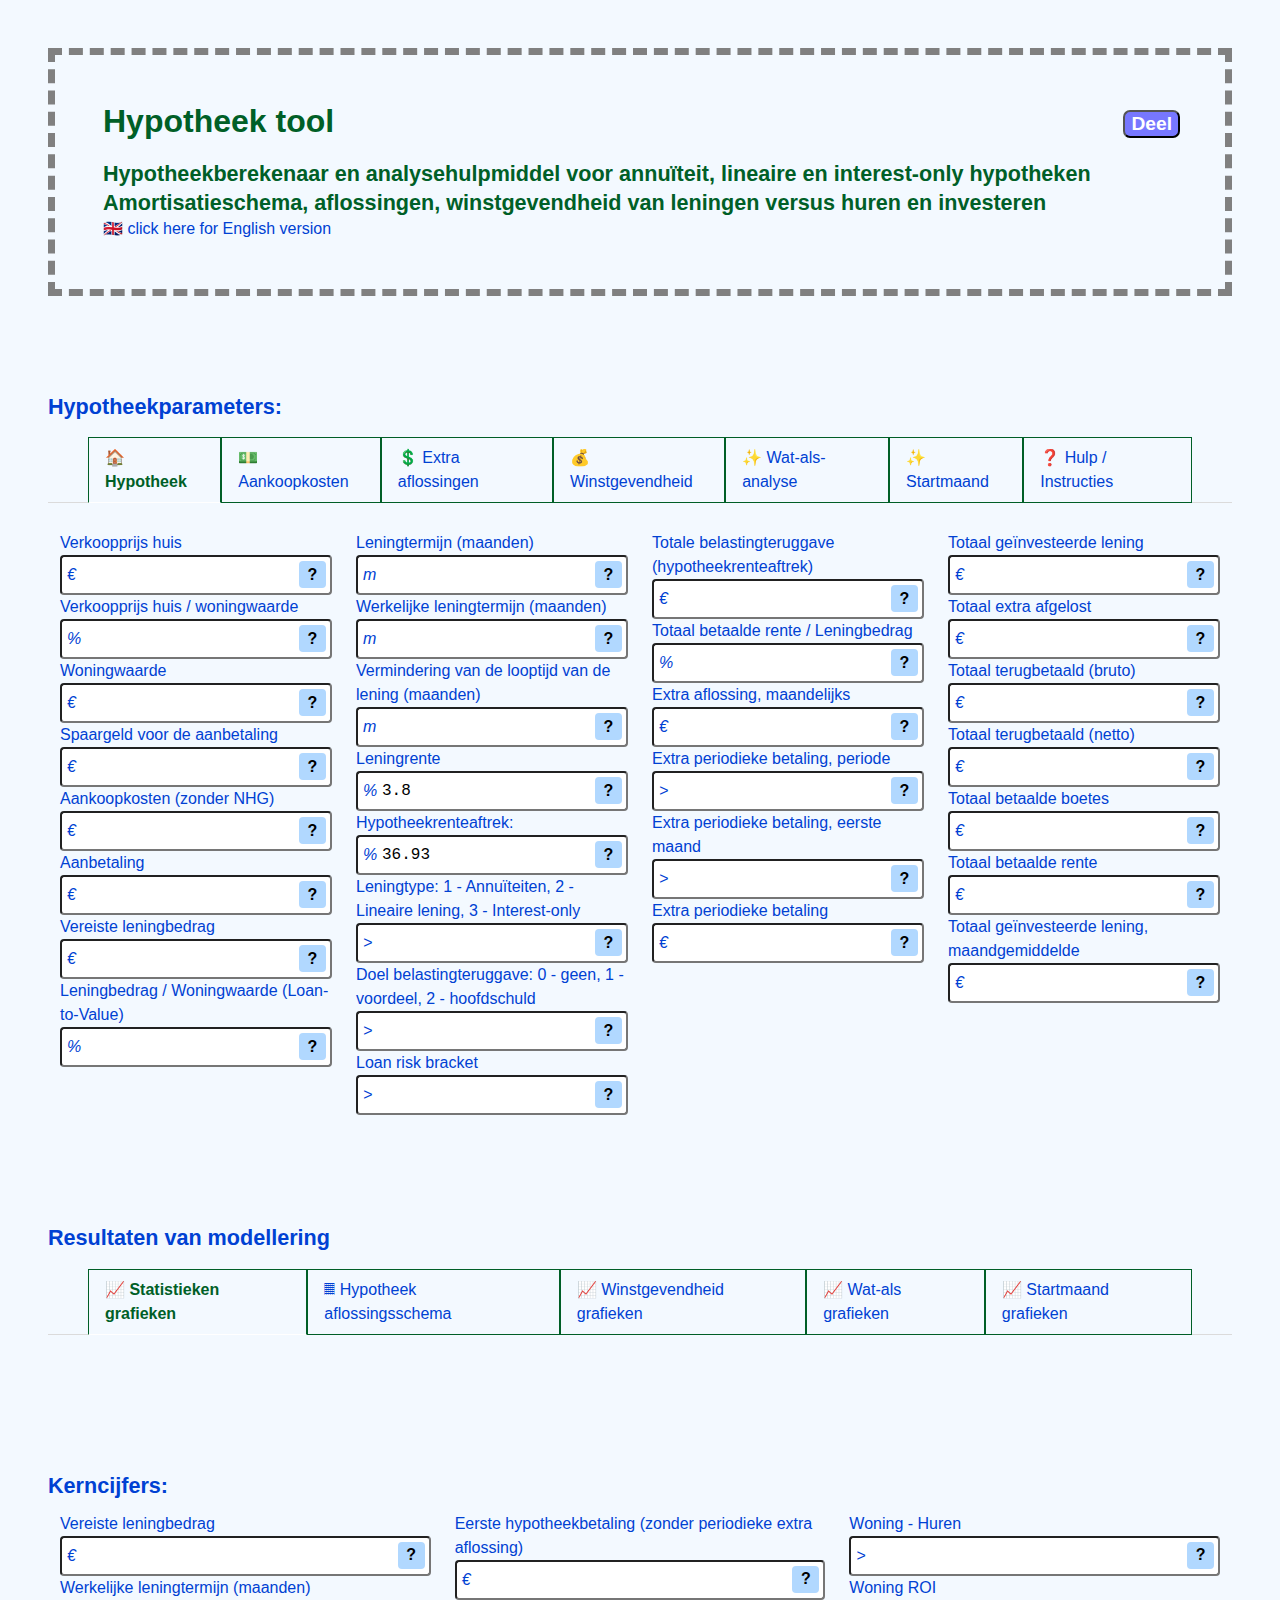
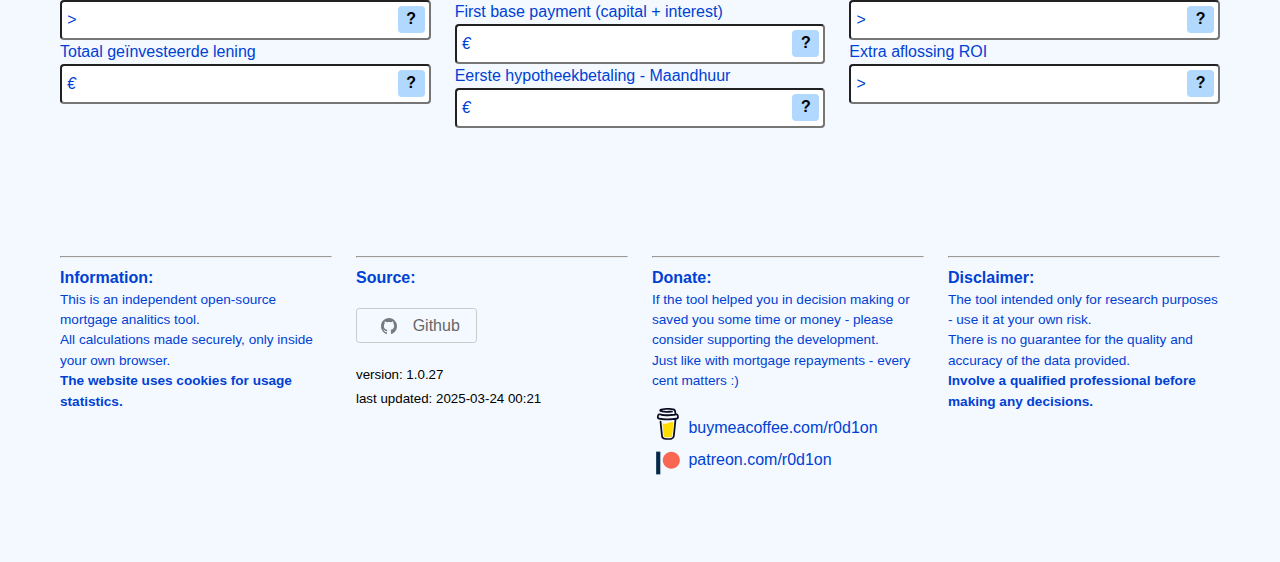
<file: nl.html>
<!DOCTYPE html>
<html lang="nl">
<head>
    <meta http-equiv="Content-Type" content="text/html; charset=UTF-8">
    <script id="plotlyjs" src='https://cdn.plot.ly/plotly-2.35.2.min.js' async></script>

    <link rel="icon" href="https://hypotheek-bereken.com/favicon.ico">
    <link rel="apple-touch-icon" href="https://hypotheek-bereken.com/icon.png">
    <link rel="manifest" href="https://hypotheek-bereken.com/manifest.json">
    <link rel="canonical" href="https://hypotheek-bereken.com/nl/rekenmachine.html">
    <link rel="preload" as="image" href="https://github.blog/wp-content/uploads/2008/12/forkme_right_green_007200.png?resize=149%2C149">

    <script src="../loans.js"></script>
    <script src="../main.js"></script>
    <script src="../deploy_info.js"></script>

    <meta name="viewport" content="width=device-width,initial-scale=1">
    <meta name="theme-color" content="#000000">
    <meta name="description" content="Hypotheekanalyse tool: bereken een maandelijkse betalingen schema met extra aflossingen. Winstgevendheidsanalyse: hypotheek versus huren.">
    <meta name="keywords" content="Hypotheek betalings calculator, extra aflossen hypotheek, hypotheek berekenen, hypotheken vergelijken, bruto netto hypotheek, hypotheek aflossen berekenen, annuïteitenhypotheek, lineaire hypotheek, hypotheek maandlasten berekenen">

    <title>Hypotheekbetaling Calculator</title>

    <link href="../main.css" rel="stylesheet">
</head>

<body>
    <div class="container">

        <section class="section title">
            <div class="header">
                <h1 data-id="h_1">Hypotheek tool</h1>
                <br>
                <h2 data-id="h_2">Hypotheekberekenaar en analysehulpmiddel voor annuïteit, lineaire en interest-only hypotheken</h2>
                <h2 data-id="h_5">Amortisatieschema, aflossingen, winstgevendheid van leningen versus huren en investeren</h2>
                <a data-id="language" href="en/mortgage-calculator.html">🇬🇧 click here for English version</a>
            </div>
        </section>

        <button id="btn_copy" title="Deel het bereken">Deel</button>

        <section class="section"><h2 data-id="h_3">Hypotheekparameters:</h2>
            <div class="tabs is-primary">
                <ul>
                    <li class="is-active" data-block="mortgage"><a role=button data-id="b_mortgage">🏠 Hypotheek</a></li>
                    <li class="" data-block="costs"><a role=button data-id="b_costs">💵 Aankoopkosten</a></li>
                    <li class="" data-block="repayments"><a role=button data-id="b_repayments">💲 Extra aflossingen</a></li>
                    <li class="" data-block="assets"><a role=button data-id="b_assets">💰 Winstgevendheid</a></li>
                    <li class="" data-block="whatif"><a role=button data-id="b_whatif">✨ Wat-als-analyse</a></li>
                    <li class="" data-block="entry"><a role=button data-id="b_entry">✨ Startmaand</a></li>
                    <!-- <li class="" data-block="split"><a role=button data-id="b_split">✨ Split</a></li> -->
                    <li class="" data-block="help"><a role=button data-id="b_help">❓ Hulp / Instructies</a></li>
                </ul>
            </div>

            <div data-block="mortgage" class="block is-visible">
                <div class="columns">

                    <div class="column">
                        <div class="field" data-default="400000" data-tune="10000">
                            <label for="house_price">Verkoopprijs huis</label>
                            <div class="control"><input id="house_price" class="input" type="text" value="">
                            <span class="icon"><i>€</i></span><span class="tooltip" data-for="house_price_tip" data-tooltip="Vraagprijs van het pand dat u wilt kopen.">?</span></div>
                        </div>
                        <div class="field" data-default="115" data-tune="1">
                            <label for="value_discount">Verkoopprijs huis / woningwaarde</label>
                            <div class="control"><input id="value_discount" class="input" type="text" value="">
                            <span class="icon"><i>%</i></span><span class="tooltip" data-for="value_discount_tip" data-tooltip="Coefficient die de werkelijke woningwaarde bepaalt (relatief aan de vraagprijs).">?</span></div>
                        </div>
                        <div class="field" data-formula="Math.round(100 * house_price / value_discount)">
                            <label for="house_value">Woningwaarde</label>
                            <div class="control"><input id="house_value" class="input" type="text" value="">
                            <span class="icon"><i>€</i></span><span class="tooltip" data-for="house_value_tip" data-tooltip="Werkelijke woningwaarde (WOZ).">?</span></div>
                        </div>

                        <div class="field" data-default="100000" data-tune="10000">
                            <label for="savings">Spaargeld voor de aanbetaling</label>
                            <div class="control"><input id="savings" class="input" type="text" value="">
                            <span class="icon"><i>€</i></span><span class="tooltip" data-for="savings_tip" data-tooltip="Geld dat u wilt besteden aan het kopen van de woning (aanbetaling lening + transactiekosten).">?</span></div>
                        </div>

                        <div class="field" data-formula="purchase_cost">
                            <label for="cost">Aankoopkosten (zonder NHG)</label>
                            <div class="control"><input id="cost" class="input" type="text" value="">
                            <span class="icon"><i>€</i></span><span class="tooltip" data-for="cost_tip" data-tooltip="Eenmalige kosten voor de aankoop van het pand (belastingen, honoraria, enz.).">?</span></div>
                        </div>

                        <div class="field" data-formula="savings - cost">
                            <label for="downpayment">Aanbetaling</label>
                            <div class="control"><input id="downpayment" class="input" type="text" value="">
                            <span class="icon"><i>€</i></span><span class="tooltip" data-for="downpayment_tip" data-tooltip="Beschikbaar bedrag voor de lening na aftrek van transactiekosten.">?</span></div>
                        </div>

                        <div class="field" data-formula="house_price - downpayment">
                            <label for="loan">Vereiste leningbedrag</label>
                            <div class="control"><input id="loan" class="input" type="text" value="">
                            <span class="icon"><i>€</i></span><span class="tooltip" data-for="loan_tip" data-tooltip="Leningbedrag of hoofdsom: het bedrag dat u van de bank moet lenen.">?</span></div>
                        </div>
                        <div class="field" data-formula="Math.round(10000 * loan / house_value)/100">
                            <label for="loan_rate">Leningbedrag / Woningwaarde (Loan-to-Value)</label>
                            <div class="control"><input id="loan_rate" class="input" type="text" value="">
                            <span class="icon"><i>%</i></span><span class="tooltip" data-for="loan_rate_tip" data-tooltip="Deel eigen vermogen in de deal ten opzichte van het geleende bedrag. Hoe kleiner dit is, hoe lager de beschikbare hypotheekrente.">?</span></div>
                        </div>
                    </div>

                    <div class="column">
                        <div class="field" data-default="30*12" data-tune="12">
                            <label for="loan_term">Leningtermijn (maanden)</label>
                            <div class="control"><input id="loan_term" class="input" type="text" value="">
                            <span class="icon"><i>m</i></span><span class="tooltip" data-for="loan_term_tip" data-tooltip="Looptijd van de lening. Afgesproken levensduur van de lening.">?</span></div>
                        </div>
                        <div class="field" data-formula="loan_stats_result.actual_term">
                            <label for="loan_term_actual">Werkelijke leningtermijn (maanden)</label>
                            <div class="control"><input id="loan_term_actual" class="input" type="text" value="">
                            <span class="icon"><i>m</i></span><span class="tooltip" data-for="loan_term_actual_tip" data-tooltip="Werkelijke looptijd van de lening. Kan korter zijn dan de afgesproken looptijd bij extra aflossingen.">?</span></div>
                        </div>
                        <div class="field" data-formula="loan_term - loan_term_actual">
                            <label for="loan_term_reduction">Vermindering van de looptijd van de lening (maanden)</label>
                            <div class="control"><input id="loan_term_reduction" class="input" type="text" value="">
                            <span class="icon"><i>m</i></span><span class="tooltip" data-for="loan_term_reduction_tip" data-tooltip="Aantal maanden verminderd van de looptijd door extra aflossingen.">?</span></div>
                        </div>
                        <div class="field" data-default="3.8" data-tune="0.01">
                            <label for="interest">Leningrente</label>
                            <div class="control"><input id="interest" class="input" type="text" value="3.8">
                            <span class="icon"><i>%</i></span><span class="tooltip" data-for="interest_tip" data-tooltip="Jaarlijkse rentevoet van de lening (hypotheek).">?</span></div>
                        </div>
                        <div class="field" data-default="36.93" data-tune="0.01">
                            <label for="tax_rate">Hypotheekrenteaftrek:</label>
                            <div class="control"><input id="tax_rate" class="input" type="text" value="36.93">
                            <span class="icon"><i>%</i></span><span class="tooltip" data-for="tax_rate_tip" data-tooltip="Bepaalt het fiscaal aftrekbare percentage (box-1) van de betaalde rente.">?</span></div>
                        </div>
                        <div class="field" data-default="1" data-tune="1">
                            <label for="loan_type">Leningtype: 1 - Annuïteiten, 2 - Lineaire lening, 3 - Interest-only</label>
                            <div class="control"><input id="loan_type" class="input" type="text" value="">
                            <span class="icon"><i>&gt;</i></span><span class="tooltip" data-for="loan_type_tip" data-tooltip="Definieert het type lening. De eerste twee zijn fiscaal aftrekbaar; aflossingsvrij niet (box-1).">?</span></div>
                        </div>                        
                        <div class="field" data-default="1" data-tune="1">
                            <label for="tax_scheme">Doel belastingteruggave: 0 - geen, 1 - voordeel, 2 - hoofdschuld</label>
                            <div class="control"><input id="tax_scheme" class="input" type="text" value="">
                            <span class="icon"><i>&gt;</i></span><span class="tooltip" data-for="tax_scheme_tip" data-tooltip="Wat er gebeurt met belastingteruggaven: 0 - uitgeschakeld, 1 - als inkomen opgenomen, 2 - (maandelijks) gebruikt voor extra aflossingen.">?</span></div>
                        </div>
                        <div class="field" data-type="raw" data-formula="cost_nhg > 0 ? 'NHG' : Math.ceil(loan_rate/5)*5">
                            <label for="loan_bracket">Loan risk bracket</label>
                            <div class="control"><input id="loan_bracket" class="input" type="text" value="">
                            <span class="icon"><i>&gt;</i></span><span class="tooltip" data-for="loan_bracket_tip" data-tooltip="Risk bracket class defines lowest mortgage interest rate accessible from the banks.">?</span></div>
                        </div>
                    </div>

                    <div class="column">
                        <div class="field" data-formula="loan_stats_result.total_tax_returned">
                            <label for="total_tax_returned">Totale belastingteruggave (hypotheekrenteaftrek)</label>
                            <div class="control"><input id="total_tax_returned" class="input" type="text" value="">
                            <span class="icon"><i>€</i></span><span class="tooltip" data-for="total_tax_returned_tip" data-tooltip="Totale belastingteruggave. Wordt 0 als de lening niet aftrekbaar is of als teruggaven zijn uitgeschakeld of gebruikt.">?</span></div>
                        </div>
                        <div class="field" data-formula="Math.round(10000 * total_paid_interest / loan) / 100">
                            <label for="loan_interest_rate">Totaal betaalde rente / Leningbedrag</label>
                            <div class="control"><input id="loan_interest_rate" class="input" type="text" value="">
                            <span class="icon"><i>%</i></span><span class="tooltip" data-for="loan_interest_rate_tip" data-tooltip="Rentepercentage ten opzichte van de leningwaarde.">?</span></div>
                        </div>

                        <div class="field" data-default="0" data-tune="50">
                            <label for="extra_payment_monthly">Extra aflossing, maandelijks</label>
                            <div class="control"><input id="extra_payment_monthly" class="input" type="text" value="">
                            <span class="icon"><i>€</i></span><span class="tooltip" data-for="extra_payment_monthly_tip" data-tooltip="Waarde van de gewenste maandelijkse extra aflossing.">?</span></div>
                        </div>
                        <div class="field" data-default="0" data-tune="1">
                            <label for="extra_payment_period">Extra periodieke betaling, periode</label>
                            <div class="control"><input id="extra_payment_period" class="input" type="text" value="">
                            <span class="icon"><i>&gt;</i></span><span class="tooltip" data-for="extra_payment_period_tip" data-tooltip="Periodieke extra aflossingstermijn (in maanden). Bijvoorbeeld 12 voor jaarlijkse betalingen.">?</span></div>
                        </div>
                        <div class="field" data-default="1" data-tune="1">
                            <label for="extra_payment_start">Extra periodieke betaling, eerste maand</label>
                            <div class="control"><input id="extra_payment_start" class="input" type="text" value="">
                            <span class="icon"><i>&gt;</i></span><span class="tooltip" data-for="extra_payment_start_tip" data-tooltip="Maand waarin de eerste extra aflossing plaatsvindt.">?</span></div>
                        </div>
                        <div class="field" data-default="0" data-tune="100">
                            <label for="extra_payment_value">Extra periodieke betaling</label>
                            <div class="control"><input id="extra_payment_value" class="input" type="text" value="">
                            <span class="icon"><i>€</i></span><span class="tooltip" data-for="extra_payment_value_tip" data-tooltip="Waarde van de extra aflossing.">?</span></div>
                        </div>

                    </div>

                    <div class="column">
                        <div class="field" data-formula="total_paid_net + savings">
                            <label for="total_loan_invested">Totaal geïnvesteerde lening</label>
                            <div class="control"><input id="total_loan_invested" class="input" type="text" value="">
                            <span class="icon"><i>€</i></span><span class="tooltip" data-for="total_loan_invested_tip" data-tooltip="Totaal besteed bedrag aan de hypotheek (spaargeld + betalingen).">?</span></div>
                        </div>

                        <div class="field" data-formula="loan_stats_result.total_paid_extra">
                            <label for="total_paid_extra">Totaal extra afgelost</label>
                            <div class="control"><input id="total_paid_extra" class="input" type="text" value="">
                            <span class="icon"><i>€</i></span><span class="tooltip" data-for="total_paid_extra_tip" data-tooltip="Totale extra aflossingen gedaan (indien van toepassing).">?</span></div>
                        </div>

                        <div class="field" data-formula="loan_stats_result.total_paid_gross">
                            <label for="total_paid_gross">Totaal terugbetaald (bruto)</label>
                            <div class="control"><input id="total_paid_gross" class="input" type="text" value="">
                            <span class="icon"><i>€</i></span><span class="tooltip" data-for="total_paid_gross_tip" data-tooltip="Totaal betaalde bedrag richting de hypotheek.">?</span></div>
                        </div>
                        <div class="field" data-formula="loan_stats_result.total_paid_net">
                            <label for="total_paid_net">Totaal terugbetaald (netto)</label>
                            <div class="control"><input id="total_paid_net" class="input" type="text" value="">
                            <span class="icon"><i>€</i></span><span class="tooltip" data-for="total_paid_net_tip" data-tooltip="Totale betalingen richting de hypotheek minus belastingteruggaven.">?</span></div>
                        </div>
                        <div class="field" data-formula="loan_stats_result.total_paid_penalty">
                            <label for="total_paid_penalty">Totaal betaalde boetes</label>
                            <div class="control"><input id="total_paid_penalty" class="input" type="text" value="">
                            <span class="icon"><i>€</i></span><span class="tooltip" data-for="total_paid_penalty_tip" data-tooltip="Totale boete betaald voor over-aflossingen (meer dan toegestaan door de bank).">?</span></div>
                        </div>

                        <div class="field" data-formula="total_paid_gross - loan - total_paid_penalty">
                            <label for="total_paid_interest">Totaal betaalde rente</label>
                            <div class="control"><input id="total_paid_interest" class="input" type="text" value="">
                            <span class="icon"><i>€</i></span><span class="tooltip" data-for="total_paid_interest_tip" data-tooltip="Totaal aan rente betaald gedurende de looptijd van de lening.">?</span></div>
                        </div>

                        <div class="field" data-formula="total_paid_net / loan_term_actual">
                            <label for="total_paid_net_monthly">Totaal geïnvesteerde lening, maandgemiddelde</label>
                            <div class="control"><input id="total_paid_net_monthly" class="input" type="text" value="">
                            <span class="icon"><i>€</i></span><span class="tooltip" data-for="total_paid_net_monthly_tip" data-tooltip="Totaal betaalde hypotheek + spaargeld / werkelijke looptijd.">?</span></div>
                        </div>                        

                    </div>
                </div>
            </div>

            <div data-block="costs" class="block">
                <div class="columns">
                    <div class="column">
                        <div class="field" data-default="2500">
                            <label for="cost_advisor">Financieel adviseur</label>
                            <div class="control"><input id="cost_advisor" class="input" type="text" value="">
                            <span class="icon"><i>€</i></span><span class="tooltip" data-for="cost_advisor_tip" data-tooltip="Kosten van financieel advies.">?</span></div>
                        </div>
                        <div class="field" data-default="3950">
                            <label for="cost_makelaar">Makelaar</label>
                            <div class="control"><input id="cost_makelaar" class="input" type="text" value="">
                            <span class="icon"><i>€</i></span><span class="tooltip" data-for="cost_makelaar_tip" data-tooltip="Kosten voor diensten van een aankoopmakelaar.">?</span></div>
                        </div>
                        <div class="field" data-default="800">
                            <label for="cost_valuation">Woningtaxatie</label>
                            <div class="control"><input id="cost_valuation" class="input" type="text" value="">
                            <span class="icon"><i>€</i></span><span class="tooltip" data-for="cost_valuation_tip" data-tooltip="Kosten van een taxatie voorafgaand aan de hypotheekdeal.">?</span></div>
                        </div>
                        <div class="field" data-default="1200">
                            <label for="cost_notary">Notaris</label>
                            <div class="control"><input id="cost_notary" class="input" type="text" value="">
                            <span class="icon"><i>€</i></span><span class="tooltip" data-for="cost_notary_tip" data-tooltip="Totale notariskosten.">?</span></div>
                        </div>
                        <div class="field" data-default="800">
                            <label for="cost_survey">Bouwkundige keuring</label>
                            <div class="control"><input id="cost_survey" class="input" type="text" value="">
                            <span class="icon"><i>€</i></span><span class="tooltip" data-for="cost_survey_tip" data-tooltip="Kosten van een bouwkundige keuring van het pand.">?</span></div>
                        </div>
                        <div class="field" data-default="450000">
                            <label for="nhg_max_price">NHG-prijslimiet</label>
                            <div class="control"><input id="nhg_max_price" class="input" type="text" value="">
                            <span class="icon"><i>€</i></span><span class="tooltip" data-for="nhg_max_price_tip" data-tooltip="Maximale vraagprijs voor NHG-hypotheek (verzekering + lagere rente).">?</span></div>
                        </div>
                        <div class="field" data-default="0.4">
                            <label for="nhg_cost_pct">NHG-tarief</label>
                            <div class="control"><input id="nhg_cost_pct" class="input" type="text" value="">
                            <span class="icon"><i>%</i></span><span class="tooltip" data-for="nhg_cost_pct_tip" data-tooltip="NHG-kostenpercentage (indien hypotheek NHG-gerechtigd is).">?</span></div>
                        </div>
                    </div>


                    <div class="column">
                        <div class="field" data-formula="0.02 * house_price">
                            <label for="cost_transfer_tax">Overdrachtsbelasting</label>
                            <div class="control"><input id="cost_transfer_tax" class="input" type="text" value="">
                            <span class="icon"><i>€</i></span><span class="tooltip" data-for="cost_transfer_tax_tip" data-tooltip="Overdrachtsbelasting (bij aankoop van een bestaande woning).">?</span></div>
                        </div>
                        <div class="field" data-formula="0.001 * house_price">
                            <label for="cost_bank">Bankgarantie</label>
                            <div class="control"><input id="cost_bank" class="input" type="text" value="">
                            <span class="icon"><i>€</i></span><span class="tooltip" data-for="cost_bank_tip" data-tooltip="Kosten voor een bankgarantie in de voorbereidende fase van de deal.">?</span></div>
                        </div>
                        <div class="field" data-formula="cost_advisor + cost_bank + cost_makelaar + cost_notary + cost_survey + cost_transfer_tax + cost_valuation">
                            <label for="purchase_cost">Huis aankoopkosten</label>
                            <div class="control"><input id="purchase_cost" class="input" type="text" value="">
                            <span class="icon"><i>€</i></span><span class="tooltip" data-for="purchase_cost_tip" data-tooltip="Totale aankoopkosten exclusief NHG-kosten.">?</span></div>
                        </div>
                        <div class="field" data-formula="house_price > nhg_max_price ? 0 : (nhg_cost_pct / 100) * (house_price + purchase_cost - savings)">
                            <label for="cost_nhg">NHG-kosten</label>
                            <div class="control"><input id="cost_nhg" class="input" type="text" value="">
                            <span class="icon"><i>€</i></span><span class="tooltip" data-for="cost_nhg_tip" data-tooltip="NHG-kosten, indien de lening NHG-gerechtigd is.">?</span></div>
                        </div>
                        <div class="field" data-formula="purchase_cost + 1*cost_nhg">
                            <label for="total_purchase_cost">Huis aankoopkosten + NHG-kosten:</label>
                            <div class="control"><input id="total_purchase_cost" class="input" type="text" value="">
                            <span class="icon"><i>€</i></span><span class="tooltip" data-for="total_purchase_cost_tip" data-tooltip="Aankoopkosten inclusief NHG-kosten.">?</span></div>
                        </div>
                        <div class="field" data-formula="cost_advisor + cost_notary + cost_survey + cost_valuation + 1*cost_nhg">
                            <label for="purchase_deductible_cost">Fiscaal aftrekbare aankoopkosten (hypotheekrenteaftrek)</label>
                            <div class="control"><input id="purchase_deductible_cost" class="input" type="text" value="">
                            <span class="icon"><i>€</i></span><span class="tooltip" data-for="purchase_deductible_cost_tip" data-tooltip="Aftrekbare aankoopkosten: adviseur, notaris, keuring, taxatie en NHG-kosten.">?</span></div>
                        </div>
                        <div class="field" data-formula="Math.round(1000*(purchase_deductible_cost / total_purchase_cost))/10">
                            <label for="purchase_deductible_cost_pct">% belastingaftrekbare aankoopkosten van de totale kosten</label>
                            <div class="control"><input id="purchase_deductible_cost_pct" class="input" type="text" value="">
                            <span class="icon"><i>€</i></span><span class="tooltip" data-for="purchase_deductible_cost_pct_tip" data-tooltip="% van de aftrekbare kosten ten opzichte van de totale aankoopkosten.">?</span></div>
                        </div>
                    </div>
                </div>
            </div>

            <div data-block="repayments" class="block">
                <div class="columns">

                    <div class="column">
                        <div class="field" data-default="10" data-tune="1">
                            <label for="max_extra_payments_per_year_pct">Maximale extra aflossing per jaar, %</label>
                            <div class="control"><input id="max_extra_payments_per_year_pct" class="input" type="text" value="">
                            <span class="icon"><i>%</i></span><span class="tooltip" data-for="max_extra_payments_per_year_pct_tip" data-tooltip="Maximale jaarlijkse extra aflossing toegestaan door de bank (% van de oorspronkelijke hoofdsom).">?</span></div>
                        </div>
                        <div class="field" data-default="100" data-tune="1">
                            <label for="overpayment_penalty">Boete voor te veel aflossen dan toegestaan</label>
                            <div class="control"><input id="overpayment_penalty" class="input" type="text" value="">
                            <span class="icon"><i>%</i></span><span class="tooltip" data-for="overpayment_penalty_tip" data-tooltip="Boetepercentage bij overschrijding van de maximale extra aflossing. Bij 100 zal het systeem extra aflossingen automatisch aanpassen.">?</span></div>
                        </div>
                        <div class="field" data-formula="(max_extra_payments_per_year_pct / 100) * loan">
                            <label for="max_extra_payment_per_year">Maximale extra aflossing per jaar</label>
                            <div class="control"><input id="max_extra_payment_per_year" class="input" type="text" value="">
                            <span class="icon"><i>€</i></span><span class="tooltip" data-for="max_extra_payment_per_year_tip" data-tooltip="Maximaal toegestane jaarlijkse extra aflossing.">?</span></div>
                        </div>
                    </div>

                    <div class="column">
                        <div class="field" data-default="0" data-tune="1">
                            <label for="extra_payment_period1">Extra periodieke betaling #1, termijn</label>
                            <div class="control"><input id="extra_payment_period1" class="input" type="text" value="">
                            <span class="icon"><i>&gt;</i></span><span class="tooltip" data-for="extra_payment_period1_tip" data-tooltip="Eerste extra aflossingstermijn (in maanden). Bijvoorbeeld 12 voor jaarlijks.">?</span></div>
                        </div>
                        <div class="field" data-default="1" data-tune="1">
                            <label for="extra_payment_start1">Extra periodieke betaling #1, eerste maand:</label>
                            <div class="control"><input id="extra_payment_start1" class="input" type="text" value="">
                            <span class="icon"><i>&gt;</i></span><span class="tooltip" data-for="extra_payment_start1_tip" data-tooltip="Eerste maand van extra periodieke aflossingen.">?</span></div>
                        </div>
                        <div class="field" data-default="0" data-tune="100">
                            <label for="extra_payment_value1">Extra periodieke betaling #1</label>
                            <div class="control"><input id="extra_payment_value1" class="input" type="text" value="">
                            <span class="icon"><i>€</i></span><span class="tooltip" data-for="extra_payment_value1_tip" data-tooltip="Waarde van de extra periodieke aflossing.">?</span></div>
                        </div>
                    </div>

                    <div class="column">
                        <div class="field" data-default="0" data-tune="1">
                            <label for="extra_payment_period2">Extra periodieke betaling #2, termijn</label>
                            <div class="control"><input id="extra_payment_period2" class="input" type="text" value="">
                            <span class="icon"><i>&gt;</i></span><span class="tooltip" data-for="extra_payment_period2_tip" data-tooltip="Tweede extra aflossingstermijn (in maanden). Bijvoorbeeld 12 voor jaarlijks.">?</span></div>
                        </div>
                        <div class="field" data-default="1" data-tune="1">
                            <label for="extra_payment_start2">Extra periodieke betaling #2, eerste maand:</label>
                            <div class="control"><input id="extra_payment_start2" class="input" type="text" value="">
                            <span class="icon"><i>&gt;</i></span><span class="tooltip" data-for="extra_payment_start2_tip" data-tooltip="Eerste maand van de tweede extra aflossing.">?</span></div>
                        </div>
                        <div class="field" data-default="0" data-tune="100">
                            <label for="extra_payment_value2">Extra periodieke betaling #2</label>
                            <div class="control"><input id="extra_payment_value2" class="input" type="text" value="">
                            <span class="icon"><i>€</i></span><span class="tooltip" data-for="extra_payment_value2_tip" data-tooltip="Waarde van de tweede extra periodieke aflossing.">?</span></div>
                        </div>
                    </div>

                    <div class="column">
                        <div class="field" data-default="0" data-tune="50">
                            <label for="extra_payment_topup">Extra aflossing, maandelijks bij de minimale betaling optellen</label>
                            <div class="control"><input id="extra_payment_topup" class="input" type="text" value="">
                            <span class="icon"><i>€</i></span><span class="tooltip" data-for="extra_payment_topup_tip" data-tooltip="Minimale maandelijkse betalingen instellen. Verschil wordt toegevoegd als extra aflossing.">?</span></div>
                        </div>
                        <div class="field" data-round="3" data-formula="(assets_housing - calc_assets_no_repayments(asset_params, loan_params).housing.outcome) / total_paid_extra">
                            <label for="extra_payment_roi">Extra aflossing ROI</label>
                            <div class="control"><input id="extra_payment_roi" class="input" type="text" value="">
                            <span class="icon"><i>&gt;</i></span><span class="tooltip" data-for="extra_payment_roi_tip" data-tooltip="ROI van extra aflossingen. Verschil in eindvermogen tussen normale en extra aflossingsscenario's.">?</span></div>
                        </div>
                    </div>                    

                </div>
            </div>

            <div data-block="assets" class="block">
                <div class="columns">
                    <div class="column">
                        <div class="field" data-default="0.0" data-tune="0.2">
                            <label for="deposit_rate">Depositorente</label>
                            <div class="control"><input id="deposit_rate" class="input" type="text" value="">
                            <span class="icon"><i>%</i></span><span class="tooltip" data-for="deposit_rate_tip" data-tooltip="Rente op spaargeld (jaarlijks). Gebruikt in rendementsberekeningen.">?</span></div>
                        </div>
                        <div class="field" data-default="0.0" data-tune="0.2">
                            <label for="house_market_rate">Waardestijging van de woning</label>
                            <div class="control"><input id="house_market_rate" class="input" type="text" value="">
                            <span class="icon"><i>%</i></span><span class="tooltip" data-for="house_market_rate_tip" data-tooltip="Jaarlijkse groei van de woningmarkt, verwachte stijging van de verkoopprijs.">?</span></div>
                        </div>
                        <div class="field" data-default="0.0" data-tune="1.0">
                            <label for="stocks_rate">Stocks growth rate</label>
                            <div class="control"><input id="stocks_rate" class="input" type="text" value="">
                            <span class="icon"><i>%</i></span><span class="tooltip" data-for="stocks_rate_tip" data-tooltip="Jaarlijkse groei van aandelen. Gebruikt in rendementsberekeningen.">?</span></div>
                        </div>
                        
                        <div class="field" data-default="500" data-tune="500">
                            <label for="monthly_savings">Maandelijkse besparingen (salaris - uitgaven - huur)</label>
                            <div class="control"><input id="monthly_savings" class="input" type="text" value="">
                            <span class="icon"><i>€</i></span><span class="tooltip" data-for="monthly_savings_tip" data-tooltip="Uw gemiddelde maandelijkse besparingen na alle kosten en huur. Gebruikt in rendementsberekeningen.">?</span></div>
                        </div>
                        <div class="field" data-default="1" data-tune="1">
                            <label for="bonus_month">Jaarbonus, opbouwmaand</label>
                            <div class="control"><input id="bonus_month" class="input" type="text" value="">
                            <span class="icon"><i>&gt;</i></span><span class="tooltip" data-for="bonus_month_tip" data-tooltip="Maand waarin de jaarlijkse bonus wordt uitgekeerd.">?</span></div>
                        </div>
                        <div class="field" data-default="1000" data-tune="1000">
                            <label for="bonus_cash">Annual cash bonus, amount</label>
                            <div class="control"><input id="bonus_cash" class="input" type="text" value="">
                            <span class="icon"><i>€</i></span><span class="tooltip" data-for="bonus_cash_tip" data-tooltip="Contante gedeelte van de jaarlijkse bonus. Gebruikt in rendementsberekeningen.">?</span></div>
                        </div>
                        <div class="field" data-default="1000" data-tune="1000">
                            <label for="bonus_stocks">Annual stocks bonus, amount</label>
                            <div class="control"><input id="bonus_stocks" class="input" type="text" value="">
                            <span class="icon"><i>€</i></span><span class="tooltip" data-for="bonus_stocks_tip" data-tooltip="Aandelen deel van de jaarlijkse bonus. Gebruikt in rendementsberekeningen.">?</span></div>
                        </div>
                    </div>

                    <div class="column">
                        <div class="field" data-default="10000" data-tune="1000">
                            <label for="current_stocks_assets">Current stocks assets</label>
                            <div class="control"><input id="current_stocks_assets" class="input" type="text" value="">
                            <span class="icon"><i>€</i></span><span class="tooltip" data-for="current_stocks_assets_tip" data-tooltip="Aanvangsvermogen: waarde van aandelen.">?</span></div>
                        </div>
                        <div class="field" data-default="90000" data-tune="1000">
                            <label for="current_cash_assets">Current cash assets</label>
                            <div class="control"><input id="current_cash_assets" class="input" type="text" value="">
                            <span class="icon"><i>€</i></span><span class="tooltip" data-for="current_cash_assets_tip" data-tooltip="Aanvangsvermogen: contant geld. Gebruikt voor rendementsberekeningen.">?</span></div>
                        </div>
                        <div class="field" data-formula="current_stocks_assets + current_cash_assets">
                            <label for="current_assets">Huidige totale activa</label>
                            <div class="control"><input id="current_assets" class="input" type="text" value="">
                            <span class="icon"><i>€</i></span><span class="tooltip" data-for="current_assets_tip" data-tooltip="Totaal aanvankelijke vermogen.">?</span></div>
                        </div>

                        <div class="field" data-formula="Math.round(1000 * savings / current_assets)/10">
                            <label for="assets_to_downpayment">Activa gebruikt voor de aanbetaling</label>
                            <div class="control"><input id="assets_to_downpayment" class="input" type="text" value="">
                            <span class="icon"><i>%</i></span><span class="tooltip" data-for="assets_to_downpayment_tip" data-tooltip="Deel van aanvankelijke vermogen gebruikt voor hypotheek (kosten + aanbetaling).">?</span></div>
                        </div>
                        <div class="field" data-formula="current_assets - savings">
                            <label for="assets_left">Activa na de aanbetaling</label>
                            <div class="control"><input id="assets_left" class="input" type="text" value="">
                            <span class="icon"><i>€</i></span><span class="tooltip" data-for="assets_left_tip" data-tooltip="Overgebleven vermogen na hypotheek. Idealiter minimaal driemaandelijkse uitgaven.">?</span></div>
                        </div>

                        <div class="field" data-formula="(monthly_savings + rent) * ([0, 185, 147, 273][loan_type])">
                            <label for="max_loan">Ongeveer het maximale leningbedrag</label>
                            <div class="control"><input id="max_loan" class="input" type="text" value="">
                            <span class="icon"><i>€</i></span><span class="tooltip" data-for="max_loan_tip" data-tooltip="Ruwe schatting van het maximale leningbedrag op basis van uw budget.">?</span></div>
                        </div>
                        <div class="field" data-formula="max_loan + current_assets">
                            <label for="max_value">Ongeveer het maximale woningwaarde</label>
                            <div class="control"><input id="max_value" class="input" type="text" value="">
                            <span class="icon"><i>€</i></span><span class="tooltip" data-for="max_value_tip" data-tooltip="Ruwe schatting van het maximale budget voor een woning.">?</span></div>
                        </div>

                    </div>


                    <div class="column">
                        <div class="field" data-default="1500" data-tune="100">
                            <label for="rent">Maandhuur</label>
                            <div class="control"><input id="rent" class="input" type="text" value="">
                            <span class="icon"><i>€</i></span><span class="tooltip" data-for="rent_tip" data-tooltip="Huidige maandelijkse huur (indien van toepassing). Gebruikt in rendementsberekeningen.">?</span></div>
                        </div>
                        <div class="field" data-formula="rent * loan_term_actual">
                            <label for="total_rent_actual">Totaal betaalde huur (tijdens de werkelijke leningtermijn)</label>
                            <div class="control"><input id="total_rent_actual" class="input" type="text" value="">
                            <span class="icon"><i>€</i></span><span class="tooltip" data-for="total_rent_actual_tip" data-tooltip="Totale huur tot het einde van de hypotheek als u blijft huren.">?</span></div>
                        </div>
                        <div class="field" data-formula="rent * loan_term">
                            <label for="total_rent">Totaal betaalde huur (tijdens de leningtermijn)</label>
                            <div class="control"><input id="total_rent" class="input" type="text" value="">
                            <span class="icon"><i>€</i></span><span class="tooltip" data-for="total_rent_tip" data-tooltip="Totale huur bij einde looptijd hypotheek als u blijft huren.">?</span></div>
                        </div>

                        <div class="field" data-formula="assets_result.renting.outcome">
                            <label for="assets_renting">Eindactiva: huren</label>
                            <div class="control"><input id="assets_renting" class="input" type="text" value="">
                            <span class="icon"><i>€</i></span><span class="tooltip" data-for="assets_renting_tip" data-tooltip="Verwacht vermogen aan het einde van de hypotheektermijn in het huurscenario.">?</span></div>
                        </div>
                    </div>


                    <div class="column">
                        <div class="field" data-default="0.35">
                            <label for="ownership_pct">Eigenwoningforfait rente</label>
                            <div class="control"><input id="ownership_pct" class="input" type="text" value="">
                            <span class="icon"><i>%</i></span><span class="tooltip" data-for="ownership_pct_tip" data-tooltip="Belastingpercentage op woningbezit.">?</span></div>
                        </div>
                        <div class="field" data-formula="house_value * ownership_pct * (1/(100*12)) * tax_rate * (1/100)">
                            <label for="monthly_ownership_tax">Eigenwoningforfait, maandelijkse bedrag</label>
                            <div class="control"><input id="monthly_ownership_tax" class="input" type="text" value="">
                            <span class="icon"><i>€</i></span><span class="tooltip" data-for="monthly_ownership_tax_tip" data-tooltip="Maandelijkse belasting op woningbezit.">?</span></div>
                        </div>
                        <div class="field" data-formula="assets_result.housing.outcome">
                            <label for="assets_housing">Eindactiva: woning</label>
                            <div class="control"><input id="assets_housing" class="input" type="text" value="">
                            <span class="icon"><i>€</i></span><span class="tooltip" data-for="assets_housing_tip" data-tooltip="Verwacht vermogen aan het einde van de hypotheektermijn in het koopscenario.">?</span></div>
                        </div>

                        <div class="field" data-round="0" data-formula="assets_housing - assets_renting">
                            <label for="assets_delta">Woning - Huren</label>
                            <div class="control"><input id="assets_delta" class="input" type="text" value="">
                            <span class="icon"><i>&gt;</i></span><span class="tooltip" data-for="assets_delta_tip" data-tooltip="Verschil in vermogen tussen huur- en koopscenario.">?</span></div>
                        </div>
                        <div class="field" data-round="3" data-formula="assets_housing / assets_renting">
                            <label for="assets_k">Woning / Huren</label>
                            <div class="control"><input id="assets_k" class="input" type="text" value="">
                            <span class="icon"><i>&gt;</i></span><span class="tooltip" data-for="assets_k_tip" data-tooltip="Verhouding tussen vermogen uit huur- en koopscenario.">?</span></div>
                        </div>

                        <div class="field" data-round="3" data-formula="(30*12) * (assets_housing - assets_renting) / (loan_term * Math.max(0, total_paid_interest - total_tax_returned))">
                            <label for="housing_roi">Woning ROI</label>
                            <div class="control"><input id="housing_roi" class="input" type="text" value="">
                            <span class="icon"><i>&gt;</i></span><span class="tooltip" data-for="housing_roi_tip" data-tooltip="ROI van de hypotheek. Verschil in eindvermogen t.o.v. netto betaalde rente.">?</span></div>
                        </div>

                        <div class="field" data-formula="assets_result.months_to_even">
                            <label for="months_to_even">Maanden om huis kopen vs huren gelijk te maken</label>
                            <div class="control"><input id="months_to_even" class="input" type="text" value="">
                            <span class="icon"><i>&gt;</i></span><span class="tooltip" data-for="months_to_even_tip" data-tooltip="Aantal maanden tot huur- en koopscenario's gelijkwaardig zijn in vermogen.">?</span></div>
                        </div>

                    </div>

                </div>
            </div>

            <div data-block="whatif" class="block">
                <p data-id="p-0">Hier kunt u "testen" wat er zou gebeuren als enkele parameters van de hypotheek zouden verschillen.<br>• De velden <b>"Variable1"</b> en <b>"Variable2"</b> beschrijven het bereik van de variabiliteit van de te testen parameters.<br>Formaat voor bereikbeschrijving: <b>variabele_naam(start_waarde, eind_waarde, stappen)</b> </p>
                <p data-id="p-1">• <b>"Metrics"</b> een door komma's gescheiden lijst van variabelen of uitdrukkingen (met behulp van variabelen) die u voor elke "geteste" lening wilt meten. In het eenvoudigste geval is het gewoon een parameternaam van belang (bijv. <b>leningstermijn_actueel</b>).<br>De resultaten van de modellering worden weergegeven in de sectie <b>[What-if Grafiek]</b> hieronder. </p>
                <hr>
                <p data-id="p-2">• Als u één parameter "test", krijgt u een 2D-grafiek van de vereiste Metrics. Als u twee parameters "test", krijgt u een <b>3D</b>-grafiek (oppervlak) van de eerste metric (of uitdrukking) in de lijst. </p>
                <p data-id="p-3">• U kunt de "originele" hypotheekparametervariabele in uitdrukkingen gebruiken met behulp van de <b>_0</b> achtervoegsel (bijv. <b>leningstermijn_actueel_0</b>). </p>
                <p data-id="p-4">• Het testen neemt tijd in beslag (afhankelijk van het aantal gevraagde stappen). Het testproces start door op de knop <b>[Herberekenen]</b> te klikken.<br> </p>
                <hr>

                <div class="columns">
                    <div class="column">
                        <div class="field" data-type="raw" data-default="extra_payment_topup(100,3000,10)">
                            <label for="variable1">Variabele#1</label>
                            <div class="control"><input id="variable1"  class="input" type="text" value="">
                            <span class="icon"><i>&gt;</i></span><span class="tooltip" data-for="variable1_tip" data-tooltip="Eerste variabele om te testen en bereik van geteste waarden.">?</span></div>
                        </div>
                        <div class="field" data-type="raw" data-default="">
                            <label for="variable2">Variabele#2</label>
                            <div class="control"><input id="variable2" class="input" type="text" value="">
                            <span class="icon"><i>&gt;</i></span><span class="tooltip" data-for="variable2_tip" data-tooltip="Tweede variabele om te testen. Alleen eerste metriek wordt weergegeven als ingesteld.">?</span></div>
                        </div>

                        <div class="field" data-type="raw" data-default="assets_k,assets_delta,loan_interest_rate,total_loan_invested,total_paid_net_monthly,loan_term_actual,housing_roi,extra_payment_roi">
                            <label for="metrics">Cijfers</label>
                            <div class="control"><input id="metrics" class="input" type="text" value="">
                            <span class="icon"><i>&gt;</i></span><span class="tooltip" data-for="metrics_tip" data-tooltip="Lijst van meetwaarden voor hypotheekanalyse. Alleen eerste metriek gebruikt bij twee variabelen.">?</span></div>
                        </div>
                        <button class="recalc_button" onclick="recalculate_fields()">Bereken het opnieuw</button>
                    </div>
                </div>
            </div>

            <div data-block="entry" class="block">
                <p data-id="p-5">Hier kunt u verschillende "ingangs"maanden voor het openen van de lening modelleren.<br>• Tot 30*12 maanden vooruit worden getest en een vooraf gedefinieerde set metrics wordt geëxtraheerd uit deze "geteste" hypotheken (vanaf een specifieke maand in hun looptijd).<br>• De modellering stopt op het moment dat er geen hypotheek meer nodig is om het huis te kopen (als dat moment ooit komt).<br> </p>
                <p data-id="p-6">Hypothetische hypotheken zullen verschillende "ingangs"parameters hebben:<br>• Vermogensgroei wordt berekend volgens uw instellingen voor kapitaalopbouw/bonussen, enz.<br>• Besparingen die worden gebruikt voor de aanbetaling van de lening worden evenredig opgeschaald met uw vermogen.<br>• De huizenprijs wordt opgeschaald volgens het groeipercentage van de huizenmarkt.<br> </p>
                <p data-id="p-7">De resultaten van de modellering verschijnen in de sectie <b>[Ingangspunt Grafieken]</b> hieronder. </p>
                <hr>
                <p data-id="p-8">• Leningingangsparameters worden weergegeven met het voorvoegsel <b>entry_</b>.<br>• Leningeindparameters worden weergegeven met het voorvoegsel <b>loan_</b>.<br>• Tussentijdse metrics van de lening worden weergegeven met het achtervoegsel <b>@</b>. </p>
                <hr>
                <div class="columns">
                    <div class="column">
                        <div class="field" data-default="20*12" data-tune="1">
                            <label for="entry_probe_month">Maand om leningstatistieken te nemen @:</label>
                            <div class="control"><input id="entry_probe_month" class="input" type="text" value="">
                            <span class="icon"><i>&gt;</i></span><span class="tooltip" data-for="entry_probe_month_tip" data-tooltip="'Probeermoment' maand. Metrics geëxtraheerd uit een specifieke maand.">?</span></div>
                        </div>
                        <button class="recalc_button" onclick="recalculate_fields()">Bereken het opnieuw</button>
                    </div>
                </div>
            </div>

            <!--
            <div data-block="split" class="block">
                <p>Calculating the "split" of the current loan to 3 different types of loans with linear, annuity and interest-only types.</p>
                <hr>
                <p>Inputs : Debt, downpayments, extra repayments split percentages.</p>
                <p>Outputs: </p>
                <hr>

                <div class="columns">
                    <div class="column">

                        <button class="recalc_button" onclick="recalculate_fields()">Bereken het opnieuw</button>
                    </div>
                </div>
            </div>
            -->

            <div data-block="help" class="block">
                <div class="columns">
                    <div class="column">
                        <hr><b data-id="hlp-01">Invoerwaarden</b><hr>
                        <p data-id="hlp-1">Invoervelden stellen je in staat om eenvoudige formules in te voeren met behulp van rekenkundige expressies.<br>Voorbeeld van een geldige invoer: <b>(1+2*3)/4</b><br>De meeste invoerwaarden kunnen worden "afgestemd": beweeg de muis erover en scroll omhoog/omlaag terwijl je Shift ingedrukt houdt.<br>Wanneer je met de muis aanwijst - wordt de tooltip voor de invoerwaarden de naam van de veldvariabele weergegeven (gebruikt in andere formules). </p><br>

                        <hr><b data-id="hlp-02">Uitvoervelden</b><hr>
                        <p data-id="hlp-2">Uitgangswaarden worden automatisch berekend uit invoerwaarden (berekende velden zijn uitgeschakeld voor handmatige invoer)<br>Wanneer de muis wordt gericht op een veld, wordt de naam van de variabele van het veld en de berekeningsformule weergegeven in een tooltip. </p><br>

                        <hr><b data-id="hlp-03">Hypotheek aflossingsschema</b><hr>
                        <p data-id="hlp-3">Maandlasten hypotheekplan<br><b>totaal_betaling</b> = basis_betaling + extra_betaling + extra_betaling2 + boete<br><b>basis_betaling</b> = kapitaal_betaling + rente_bedrag (kapitaalbetaling en rente bedragen zijn afhankelijk van het type hypotheek)<br><b>extra_betaling</b> - extra maandlasten, verhoogd zodat totaal_betaling >= extra_betaling_aanvulling<br><b>extra_betaling2</b> - extra periodieke betalingen. </p><br>

                        <hr><b data-id="hlp-04">Handmatige aanpassingen aan betalingsschema</b><hr>
                        <p data-id="hlp-4"><b>extra_payment</b> waarden kunnen handmatig worden aangepast door op de waarde in de betalingsschema-cel te klikken. Aangepaste waarden blijven "live" totdat een van de andere leningparameters wordt gewijzigd en de lening opnieuw wordt berekend. </p><br>

                        <hr><b data-id="hlp-05">Extra aflossingen</b><hr>
                        <p data-id="hlp-5">Er zijn verschillende aflossingen die gemodelleerd kunnen worden:<br>• <b>Maandlasten</b>: vaste maandlasten voor elke maand van de hypotheek.<br>• <b>Flexibele periodieke aflossing</b>: flexibeler - periode, waarde en startmaand van de aflossing kunnen worden gekozen.<br>• Er kunnen ook 2 extra flexibele aflossingen worden ingesteld op het <b>[Extra aflossingen]</b> tabblad<br>• <b>extra_payment_topup</b>: elke maand wordt een extra aflossing automatisch "gemaakt" zodat de totale maandlasten <b>niet minder</b> zijn dan deze waarde.<br> </p><br>

                        <hr><b data-id="hlp-06">Boetes voor extra betalingen</b><hr>
                        <p data-id="hlp-6">Banken houden meestal niet van vervroegde aflossingen en stellen een limiet in voor hoeveel je jaarlijks kunt aflossen - alles wat je boven de limiet aflost, wordt bestraft.<br>• <b>Maximale extra aflossing per jaar, %</b> - stelt die drempel in (% van de oorspronkelijke hoofdsom).<br>• <b>Boete voor meer aflossen dan toegestaan</b> - stelt de waarde van de boete in - % van het betalingsbedrag. Als deze parameter op 100 wordt ingesteld, worden betalingen automatisch aangepast om de toegestane limiet niet te overschrijden.<br> </p><br>

                        <hr><b data-id="hlp-07">Winstgevendheidsanalyse</b><hr>
                        <p data-id="hlp-7">Met de parameters uit het bijbehorende tabblad kun je de waarden van je inkomen, bonussen, uitgaven enz. instellen. Deze worden vervolgens gebruikt om verschillende hypotheekrendementmetrics te berekenen.<br>De resulterende metrics worden onmiddellijk weergegeven in de berekenbare velden, ook worden enkele andere metrics en hun dynamiek gedurende de looptijd van de hypotheek weergegeven in de bijbehorende grafieken hieronder. </p><br>

                        <hr><b>Interest rates</b><hr>
                        <p>
                            &bull; <a style="color:red" href="https://www.hypotheekrente.nl/rente/10-jaar-rentevast/60/#overzicht">Overview</a><br>
                            &bull; <a style="color:red" href="https://www.abnamro.nl/en/personal/mortgages/interest-rates/index.html">ABN Amro</a><br>
                            &bull; <a style="color:red" href="https://www.ing.nl/particulier/hypotheek/actuele-hypotheekrente">ING</a><br>
                            &bull; <a style="color:red" href="https://www.rabobank.nl/particulieren/hypotheek/hypotheekrente">Rabo Bank</a><br>
                        </p><br>

                        <hr><b>Supporting links</b><hr>
                        <p>
                            &bull; <a style="color:red" href="https://www.rijksoverheid.nl/onderwerpen/huis-kopen/vraag-en-antwoord/checklist-woning-kopen">Rijksoverheid : checklist-woning-kopen (NL)</a><br>
                            &bull; <a style="color:red" href="https://www.rijksoverheid.nl/onderwerpen/huis-kopen/vraag-en-antwoord/hypotheek-aanvragen-wat-moet-ik-regelen">Rijksoverheid : hypotheek aanvragen (NL)</a><br>
                            &bull; <a style="color:red" href="https://www.rijksoverheid.nl/onderwerpen/huis-kopen/documenten/brochures/2017/11/30/brochure-voordat-u-een-appartement-koopt-2017">Rijksoverheid : Voordat u een appartament koopt</a><br>
                            &bull; <a style="color:red" href="https://www.wijzeringeldzaken.nl/rekenhulpen/rekenhulp-maximale-hypotheek-op-basis-van-maandlasten/">Wijzer: maximale hypotheek op basis van je maandlasten (NL)</a><br>
                        </p>

                        <hr>
                    </div>
                </div>
            </div>
        
        </section>

        <section class="section"><h2 class="subtitle" data-id="h_4">Resultaten van modellering</h2>
            <div class="tabs is-primary">
                <ul>
                    <li class="is-active" data-block="graph_payments"><a role=button data-id="b_g_payments">📈 Statistieken grafieken</a></li>
                    <li class="" data-block="schedule"><a role=button data-id="b_schedule">𝄜 Hypotheek aflossingsschema</a></li>
                    <li class="" data-block="graph_assets"><a role=button data-id="b_g_assets">📈 Winstgevendheid grafieken</a></li>
                    <li class="" data-block="graph_whatif"><a role=button data-id="b_g_whatif">📈 Wat-als grafieken</a></li>
                    <li class="" data-block="graph_entry"><a role=button data-id="b_g_entry">📈 Startmaand grafieken</a></li>
                </ul>
            </div>

            <div data-block="schedule-hidden" class="block">
                <div class="columns">
                    <div class="column">
                        <div class="field" id="loan_params" data-formula="gather_param_values(['loan_type', 'loan_term', 'interest', 'tax_rate', 'loan','monthly_ownership_tax', 'purchase_deductible_cost', 'tax_scheme','extra_payment_monthly', 'extra_payment_period', 'extra_payment_start','extra_payment_value', 'extra_payment_period1', 'extra_payment_start1','extra_payment_value1', 'extra_payment_period2', 'extra_payment_start2', 'extra_payment_value2', 'max_extra_payment_per_year', 'overpayment_penalty', 'extra_payment_topup'],'').calculation_context">
                            <label>Hidden cell to collect loan parameters structure</label>
                            <div class="control"></div>
                        </div>

                        <div class="field" id="asset_params" data-formula="gather_param_values(['current_cash_assets', 'current_stocks_assets', 'deposit_rate', 'stocks_rate', 'monthly_savings', 'loan_result', 'loan_term', 'savings', 'bonus_month', 'bonus_cash', 'bonus_stocks', 'rent', 'monthly_ownership_tax', 'loan', 'house_value', 'house_market_rate'],'').calculation_context">
                            <label>Hidden cell to collect asset calculation parameters</label>
                            <div class="control"></div>
                        </div>

                        <div class="field" id="assets_result" data-formula="calc_assets(asset_params)">
                            <label>Hidden cell to hold montlhy asset calculations</label>
                            <div class="control"></div>
                        </div>

                        <div class="field" id="loan_result" data-formula="calculate_loan(loan_params)">
                            <label>Hidden cell to collect loan schedule and stats</label>
                            <div class="control"></div>
                        </div>

                        <div class="field" id="loan_stats_result" data-formula="loan_stats(loan_result)">
                            <label>Hidden cell to collect loan schedule stats</label>
                            <div class="control"></div>
                        </div>

                        <div class="field" id="schedule" data-formula="loan_schedule(loan_result)">
                            <label>Hidden cell to update loan payments schedule</label>
                            <div class="control"><input class="input" type="text" value=""></div>
                        </div>

                        <div class="field" id="graph_p" data-formula="graph_payments(loan_result)">
                            <label>Hidden cell to update loan payments graph</label>
                            <div class="control"><input class="input" type="text" value=""></div>
                        </div>

                        <div class="field" id="graph_a" data-formula="graph_assets(assets_result)">
                            <label>Hidden cell to update loan payments graph</label>
                            <div class="control"><input class="input" type="text" value=""></div>
                        </div>

                    </div>
                </div>
            </div>

            <div data-block="schedule" class="block">
                <div class="columns">
                    <div class="column">
                    </div>  
                </div>
            </div>

            <div data-block="graph_payments" class="block">
                <div class="columns">
                    <div class="column">
                        <div id="graph_payments_target"></div>
                    </div>  
                </div>
            </div>

            <div data-block="graph_assets" class="block">
                <div class="columns">
                    <div class="column">
                        <div id="graph_assets_target"></div>
                    </div>  
                </div>
            </div>

            <div data-block="graph_whatif" class="block">
                <div class="columns">
                    <div class="column">
                        <div id="graph_whatif_target">Deze grafiek wordt bijgewerkt wanneer je op 'Bereken het opnieuw' klikt in de hierboven genoemde 'Wat-als'-sectie.</div>
                    </div>  
                </div>
            </div>

            <div data-block="graph_entry" class="block">
                <div class="columns">
                    <div class="column">
                        <div id="graph_entry_target">Deze grafiek wordt bijgewerkt wanneer u 'Bereken het opnieuw' uitvoert vanuit de sectie 'Startmaand' hierboven.</div>
                    </div>  
                </div>
            </div>

        </section>

        <section class="section"><h2 data-id="h_6">Kerncijfers:</h2>
            <div class="columns">
                <div class="column">
                    <div class="field" data-formula="loan">
                        <label for="t_loan">Vereiste leningbedrag</label>
                        <div class="control"><input id="t_loan" class="input" type="text" value="">
                        <span class="icon"><i>€</i></span><span class="tooltip" data-for="t_loan_tip" data-tooltip="Benodigd leningbedrag.">?</span></div>
                    </div>
                    <div class="field" data-formula="loan_term_actual">
                        <label for="t_loan_term_actual">Werkelijke leningtermijn (maanden)</label>
                        <div class="control"><input id="t_loan_term_actual" class="input" type="text" value="">
                        <span class="icon"><i>&gt;</i></span><span class="tooltip" data-for="t_loan_term_actual_tip" data-tooltip="Werkelijke looptijd hypotheek, korter bij aflossingen.">?</span></div>
                    </div>
                    <div class="field" data-formula="total_loan_invested">
                        <label for="t_total_loan_invested">Totaal geïnvesteerde lening</label>
                        <div class="control"><input id="t_total_loan_invested" class="input" type="text" value="">
                        <span class="icon"><i>€</i></span><span class="tooltip" data-for="t_total_loan_invested_tip" data-tooltip="Totaalbedrag besteed aan hypotheek.">?</span></div>
                    </div>
                </div>

                <div class="column">
                    <div class="field" data-formula="loan_stats_result.payment_first">
                        <label for="payment_first">Eerste hypotheekbetaling (zonder periodieke extra aflossing)</label>
                        <div class="control"><input id="payment_first" class="input" type="text" value="">
                        <span class="icon"><i>€</i></span><span class="tooltip" data-for="payment_first_tip" data-tooltip="Eerste geplande betaling (exclusief extra aflossingen).">?</span></div>
                    </div>
                    <div class="field" data-formula="loan_stats_result.payment_base_first">
                        <label for="payment_base_first">First base payment (capital + interest)</label>
                        <div class="control"><input id="payment_base_first" class="input" type="text" value="">
                        <span class="icon"><i>€</i></span><span class="tooltip" data-for="payment_base_first_tip" data-tooltip="Basiswaarde eerste betaling, alleen rente en schuld.">?</span></div>
                    </div>
                    <div class="field" data-formula="payment_first - rent">
                        <label for="payment_first_extra">Eerste hypotheekbetaling - Maandhuur</label>
                        <div class="control"><input id="payment_first_extra" class="input" type="text" value="">
                        <span class="icon"><i>€</i></span><span class="tooltip" data-for="payment_first_extra_tip" data-tooltip="Verschil tussen eerste betaling en huur.">?</span></div>
                    </div>
                </div>

                <div class="column">
                    <div class="field" data-round="0" data-formula="assets_delta">
                        <label for="t_assets_delta">Woning - Huren</label>
                        <div class="control"><input id="t_assets_delta" class="input" type="text" value="">
                        <span class="icon"><i>&gt;</i></span><span class="tooltip" data-for="t_assets_delta_tip" data-tooltip="Verschil in vermogen tussen koop- en huurscenario.">?</span></div>
                    </div>
                    <div class="field" data-round="3" data-formula="housing_roi">
                        <label for="t_housing_roi">Woning ROI</label>
                        <div class="control"><input id="t_housing_roi" class="input" type="text" value="">
                        <span class="icon"><i>&gt;</i></span><span class="tooltip" data-for="t_housing_roi_tip" data-tooltip="ROI van hypotheek. Zie [rendementspagina].">?</span></div>
                    </div>

                    <div class="field"  data-round="3" data-formula="extra_payment_roi">
                        <label for="t_extra_payment_roi">Extra aflossing ROI</label>
                        <div class="control"><input id="t_extra_payment_roi" class="input" type="text" value="">
                        <span class="icon"><i>&gt;</i></span><span class="tooltip" data-for="t_extra_payment_roi_tip" data-tooltip="ROI of extra payments made. See more on [extra repayments] page.">?</span></div>
                    </div>
                    
                </div>
            </div>
        </section>

        <div class="section">
            <div class="columns">

                <div class="column"><hr>
                    <div class="disclaimer section">
                        <b>Information:</b>
                        <p>This is an independent open-source mortgage analitics tool.</p>
                        <p>All calculations made securely, only inside your own browser.</p>
                        <p><b>The website uses cookies for usage statistics.</b></p>
                    </div>
                </div>

                <div class="column"><hr>
                    <b>Source:</b><br>
                    <br>
                    <a href="https://github.com/r0d1on/mortgage-tool" class="github-link" target="_blank" rel="noopener noreferrer">
                        <img src="[data-uri]" alt="github" class="github-inner">
                        Github
                    </a>
                    <br>
                    <br>
                    <span id="version"><small style="color:black">version</small></span>
                </div>

                <div class="column"><hr>
                    <div class="disclaimer section">

                        <b>Donate:</b>
                        <p>If the tool helped you in decision making or saved you some time or money - please consider supporting the development.</p>
                        <p>Just like with mortgage repayments - every cent matters :) </p>
                        <ul style="padding-left: 0px;">
                            <li>
                                <img width="32" height="32" alt="buy me a coffee icon" src="../images/buy_me_a_coffee.svg"> <a style="position:relative;top:-7px;" href="https://buymeacoffee.com/r0d1on">buymeacoffee.com/r0d1on</a>
                            </li>
                            <li>
                                <img width="32" height="32" alt="patreon icon" src="../images/patreon.svg"> <a style="position:relative;top:-14px;" href="https://patreon.com/r0d1on/shop">patreon.com/r0d1on</a>
                            </li>
                        </ul>
                    </div>
                </div>

                <div class="column"><hr>
                    <div class="disclaimer section">
                        <b>Disclaimer:</b>
                        <p>The tool intended only for research purposes - use it at your own risk.</p>
                        <p>There is no guarantee for the quality and accuracy of the data provided.</p>
                        <p><b>Involve a qualified professional before making any decisions.</b></p>
                    </div>
                </div>

            </div>
        </div>

    </div>

    <script>
        document.addEventListener("DOMContentLoaded", function(event){
            const gh_pages_host = "r0d1on.github.io"; //"127.0.0.1:5000";
            let show_ribbon = (window.location.href).split(/\/\//)[1].split(/\//)[0]==gh_pages_host;
            //document.body.style['overflow'] = 'hidden';
            if (show_ribbon) {
                let c = document.createElement("div");
                c.style["position"] = "absolute";
                c.style["right"] = "0px";
                c.style["top"] = "0px";
                c.style['overflow'] = 'hidden';
                document.body.appendChild(c);

                let a = document.createElement("a");
                a.innerHTML = '<img width="149" height="149" src="https://github.blog/wp-content/uploads/2008/12/forkme_right_green_007200.png?resize=149%2C149" class="attachment-full size-full" alt="Fork me on GitHub" data-recalc-dims="1">';
                a.href = "https://github.com/r0d1on/mortgage-tool";
                a.style["position"] = "relative";
                a.style["right"] = "0px";
                a.style["top"] = "0px";
                c.appendChild(a);
                
                let f = (a, c)=>{
                    return ()=>{
                        if (c>=0) {
                            a.style["right"] = (-c)+"px";
                            a.style["top"] = (-c)+"px";
                        };
                        if (c < 150)
                            setTimeout(f(a, c+1), 10);
                    };
                };
                
                f(a, -150)();
            };

            let version = document.getElementById("version");
            version.innerHTML = `<small style="color:black">version: ${deploy_info.version}<br>last updated: ${deploy_info.time}</small>`;
        });
    </script>

    <div id="progress_overlay"><div id="progress_bar"></div></div>

</body>

</html>
</file>
<file: main.css>
body {
    min-width: 970px;
}

body, h1, h2, h3, p {
    margin: 0;
    padding: 0;
}

*,:after,:before {
    box-sizing: inherit;
}

.input {
    max-width: 100%;
    width: 100%;
    align-items: center;
    border-radius: 4px;
    display: inline-flex;
    height: 2.5em;
    justify-content: flex-start;
    line-height: 2.0em;
    position: relative;
    vertical-align: top; 
    /* color: #4b4f58; */
    font-size: 1.0rem;
    padding-left: 24px;
    font-family: monospace;       
    color: #000;
    min-width:175px;
}

.input textarea {
    resize: none;
    overflow: hidden;
    min-height: 2.0em;
    max-height: 4.0em;
}

.input:disabled {
    background-color: #ccc5;
}

a {
    color: #0041d3;
    cursor: pointer;
    text-decoration: none;
}

body,button,input,optgroup,select,textarea {
    font-family: Kulim Park, sans-serif
}

body {
    color: #0041d3;
    font-size: 1em;
    font-weight: 400;
    line-height: 1.5;
    background-color: #f3f9ff;
}

.header {
    padding: 3rem;
    border: 7px dotted gray;
    border-style: dashed;
}

.container {
    flex-grow: 1;
    margin: 0 auto;
    position: relative;
    width: auto;
}

.section {
    padding:3rem;
    overflow-x: clip;
}

.title {
    /* background-color: #6b717f; */
    color: #005f27;
    align-items: stretch;
    display: flex;
    flex-direction: column;
    justify-content: space-between;
}

h1 {
    font-size: 2rem;
    font-weight: 600;
    line-height: 1.125;
    display: inline-block;
    padding-bottom: 20px;
}

#tag {
    font-size: 2rem;
    font-weight: 600;
    line-height: 1.125;
    color: gray;
    padding-left: 9px;
}

h2 {
    font-size: 1.35rem;
    font-weight: 800;
    line-height: 1.35;    
}

ul {
    list-style: none;
}

.columns {
    display: flex;
}

.column {
    display: block;
    flex-basis: 0;
    flex-grow: 1;
    flex-shrink: 1;
    padding: .75rem;
}

.vertical_separator {
    border: 1px solid #dbdbdb;
    flex-grow: 0;
    padding: 0px;
}

.tabs ul {
    align-items: center;
    border-bottom: 1px solid #dbdbdb;
    display: flex;
    flex-grow: 1;
    flex-shrink: 0;
    justify-content: flex-start;
    padding-left: 40px;
    padding-right: 40px;    
}

.tabs li {
    display: block;
}


.tabs li.is-active {
    background-color: #f3f9ff;    
}

.tabs li.is-active a {
    border-bottom-color: #ffffff;
    color: #005f27;
    border-top-color: #005f27;
    font-weight: 600;
}

.tabs a {
    align-items: center;
    border: 1px solid #005f27;
    /* color: #0034ad; */
    display: flex;
    justify-content: center;
    margin-bottom: -1px;
    padding: .5em 1em;
    vertical-align: top;
}


div.block  {
    display: none;
}

div.is-visible {
    display:block;
}

.control {
    box-sizing: border-box;
    clear: both;
    font-size: 1rem;
    position: relative;
    text-align: inherit;
}

.control .icon {
    left: 7px;
    pointer-events: none;
    position: absolute;
    top: 0.5em;
}

.disclaimer {
    padding: 0px !important; 
}

.disclaimer p {
    font-size: .85rem;
}


.github-link {
    text-size-adjust: 100%;
    align-items: center;
    border: 1px solid #cbcbcb;
    border-image: none;
    border-image: initial;
    border-radius: .2em;
    color: #666;
    font-size: 1em;
    overflow: hidden;
    padding: .5em 1em;
    text-overflow: ellipsis;
    white-space: nowrap;
}

.github-inner {
    border-style: none;
    height: 1em;
    margin-right: .2em;
    opacity: .5;
    vertical-align: middle;
    width: 2em;
}

table {
    width: 100%;
}

table thead {
    text-align: left;
    color: #0041d3;
    font-size: 1.2rem;
}

table tbody {
    font-family: monospace;
    font-size: 1.0rem;
    color: #000;
}

table tbody tr:nth-child(odd) {
    background-color : #ccc5 ;
}

table tbody tr:nth-child(even) {
    background-color : #eee5 ;
}

#graph_target {
    width: 100%;
}

.recalc_button {
    color: #d40;
    font-size: 1em;
    font-weight: 400;
    line-height: 1.5;
    margin-top: 1em;
}

.overrided {
    font-weight: bold;
    color : #d40;
}

.tooltip {
    display: inline-flex;
    width: 27px;
    height: 27px;
    position: absolute;
    top: 6px;
    right: 6px;
    justify-content: center;    
    align-items: center;
    border: 0px;
    border-radius: 4px;
    background-color:#b1d8ff;
    color: #000000;
    font-weight: bold;
}

.tooltip[data-tooltip]::before {
    content: attr(data-tooltip);
    position: absolute;
    bottom: 100%;
    left: 50%;
    transform: translateX(-50%);
    padding: 8px 12px;
    background: #b1d8ff;
    color: black;
    font-size: 14px;
    border-radius: 4px;
    width: max-content;
    max-width: 200px;
    opacity: 0;
    visibility: hidden;
    transition: all 0.2s ease;
    z-index: 10;
}

.tooltip[visible="1"]::before {
    opacity: 1.0;
    visibility: visible;
}

#progress_overlay {
    opacity: 0.7;
    position: fixed;
    top: 0;
    left: 0;
    width: 100%;
    height: 100%;
    background-color: black;
    z-index: 99;
    display: none;
}

#progress_bar {
    position: relative;
    top: 45%;
    height: 10%;
    background-color: green;
    width: 50%;    
}

#btn_copy {
    position: absolute;
    top: 110px;
    right: 100px;
    background-color: #77F;
    color: #FFF;
    border-radius: 7px;
    font-size: 1.2em;
    font-weight: 600;
}

#chat_llm {
    width: 100%;
    height: 500px;
}

.tab_selector {
    display: block;
    flex-basis: 0;
    flex-grow: 1;
    flex-shrink: 1;
    background-color: #EEF;    
}

.tab_big {
    font-size: 1.5em;
}

#chat_log {
    padding: 10px;
    background-color: #FFF;
    border: 1px solid gray;
    border-radius: 8px;
    height: 25em;
    overflow-y: auto;
}

#chat_input {
    width: 100%;
    height: 3em;
    font-family: monospace;
    font-size: x-large;
    margin-top: 10px;
    margin-left: 0px;
}

#chat_start {
    font-family: monospace;
    font-size: large;
    margin-top: 10px;
    margin-left: auto;
    margin-right: 50%;
    display: block;
    padding: 7px;
}

#chat_stop {
    font-family: monospace;
    font-size: large;
    margin-top: 10px;
    margin-left: auto;
    margin-right: 50%;
    display: block;
    padding: 7px;
    display: none;
}

.msg_ai {
    display: block;
    clear: right;
    padding: 10px;
    background: #EEE;
    width: fit-content;
    border: 1px solid gray;
    border-radius: 14px 14px 14px 0px;
    font-family: monospace;
    font-size: 1.4em;
    margin-bottom: 3px;
    max-width: 80%;
}

.loading {
    mask-image: url("data:image/svg+xml,%3Csvg width='24' height='24' viewBox='0 0 24 24' xmlns='http://www.w3.org/2000/svg'%3E%3Cstyle%3E.spinner_qM83%7Banimation:spinner_8HQG 1.05s infinite%7D.spinner_oXPr%7Banimation-delay:.1s%7D.spinner_ZTLf%7Banimation-delay:.2s%7D@keyframes spinner_8HQG%7B0%25,57.14%25%7Banimation-timing-function:cubic-bezier(0.33,.66,.66,1);transform:translate(0)%7D28.57%25%7Banimation-timing-function:cubic-bezier(0.33,0,.66,.33);transform:translateY(-6px)%7D100%25%7Btransform:translate(0)%7D%7D%3C/style%3E%3Ccircle class='spinner_qM83' cx='4' cy='12' r='3'/%3E%3Ccircle class='spinner_qM83 spinner_oXPr' cx='12' cy='12' r='3'/%3E%3Ccircle class='spinner_qM83 spinner_ZTLf' cx='20' cy='12' r='3'/%3E%3C/svg%3E");
    mask-size: 100%;
    mask-repeat: no-repeat;
    background-color: black;
    width: 1.5rem;
    pointer-events: none;
    display: inline-block;
    aspect-ratio: 1 / 1;
}

.msg_user {
    display: block;
    clear: right;
    padding: 10px;
    background: #5e61de;
    width: fit-content;
    border: 1px solid gray;
    border-radius: 14px 14px 0px 14px;
    color: #FFF;
    margin-left: auto;
    font-family: monospace;
    font-size: 1.4em;
    margin-bottom: 3px;
    max-width: 80%;
}

.msg_status {
    display: block;
    clear: right;
    padding: 10px;
    background: #999;
    width: fit-content;
    border: 1px solid gray;
    border-radius: 14px;
    color: #FFF;
    margin-left: auto;
    margin-right: auto;
    font-family: monospace;
    font-size: 1.4em;
    margin-bottom: 3px;
}
</file>
